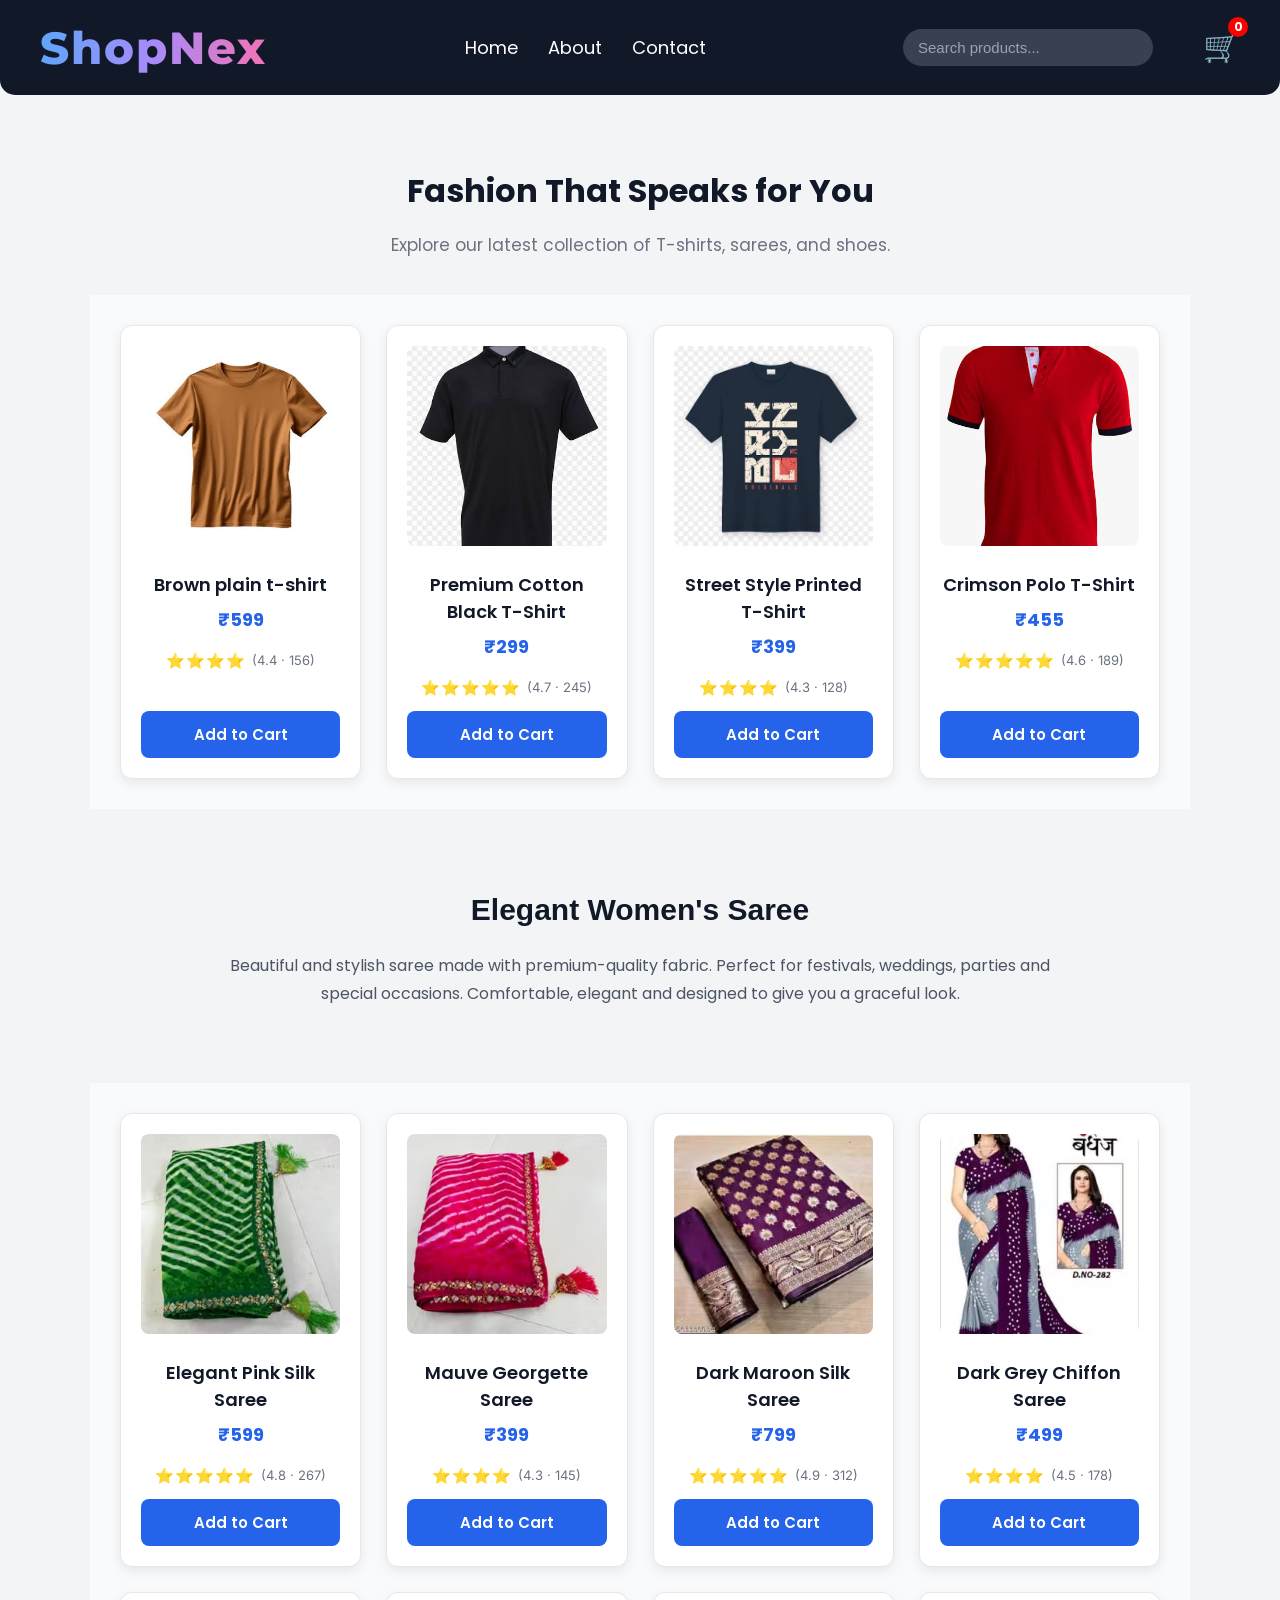
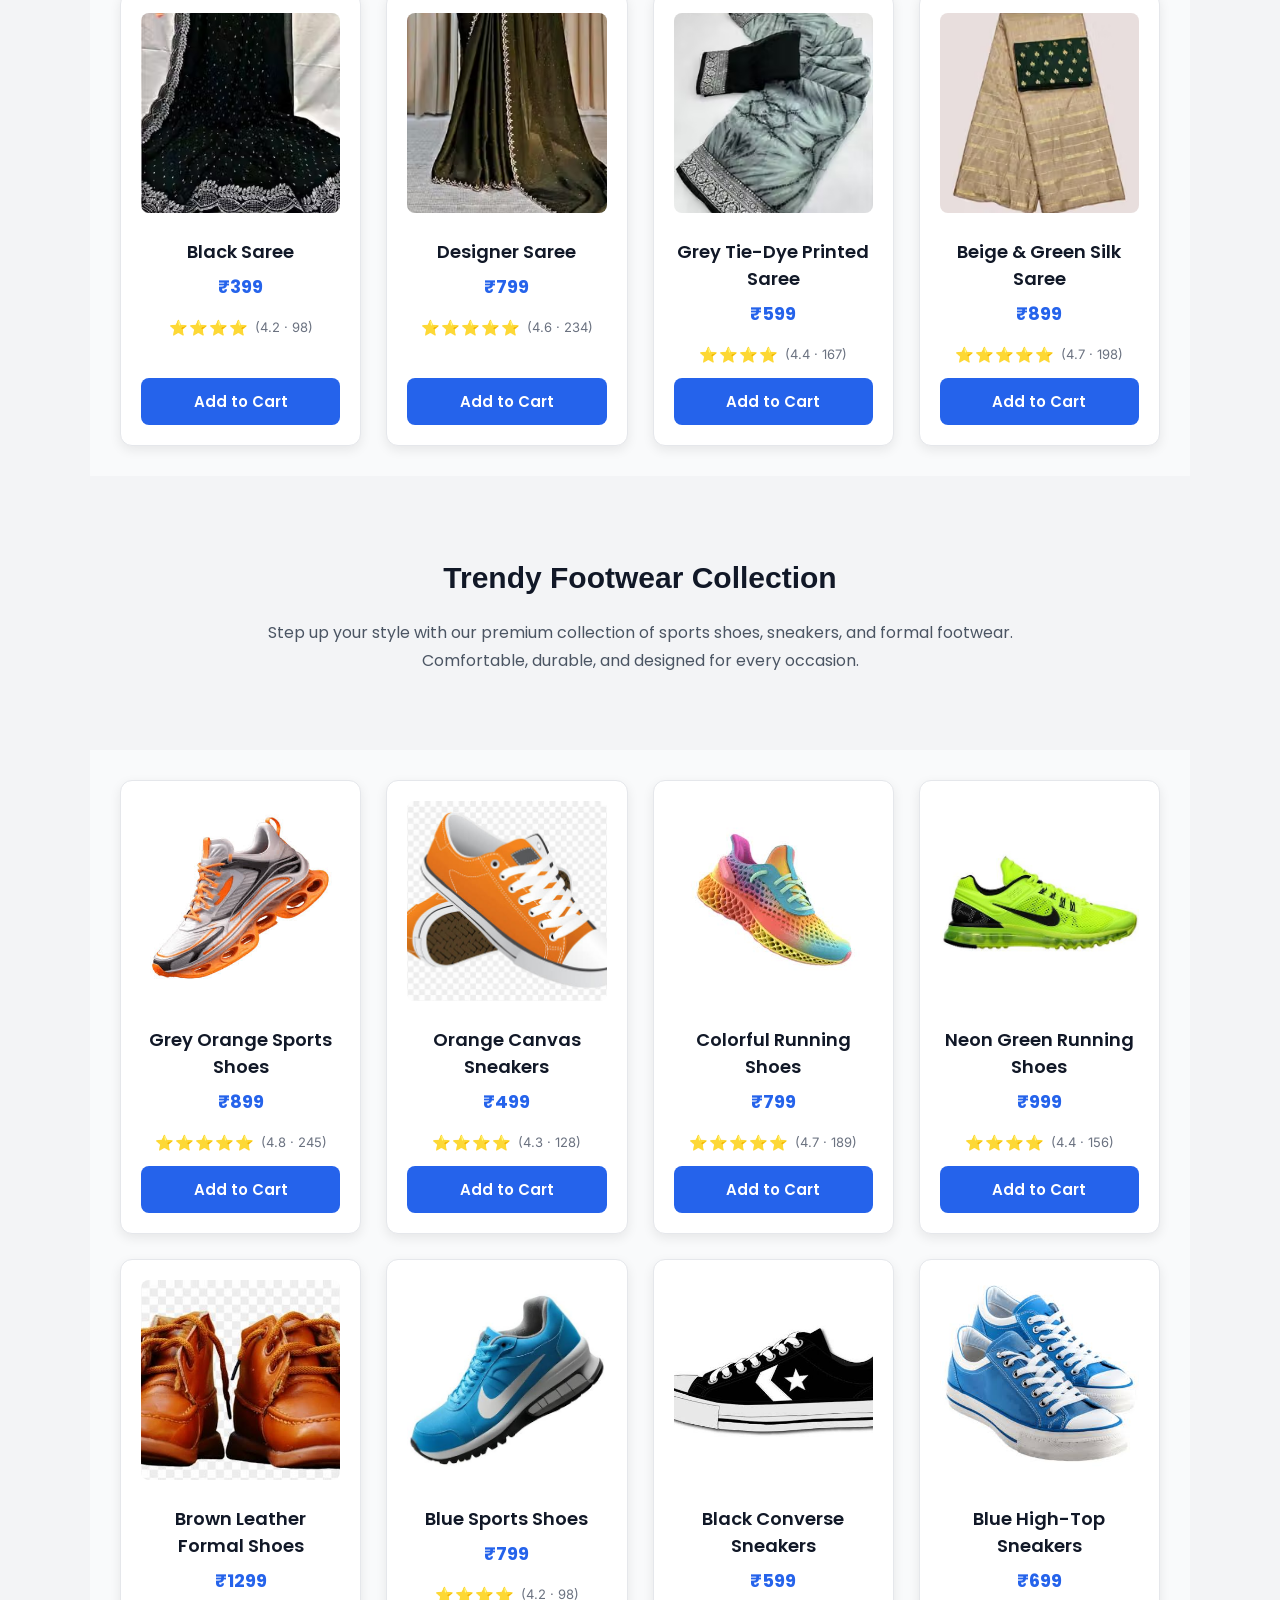
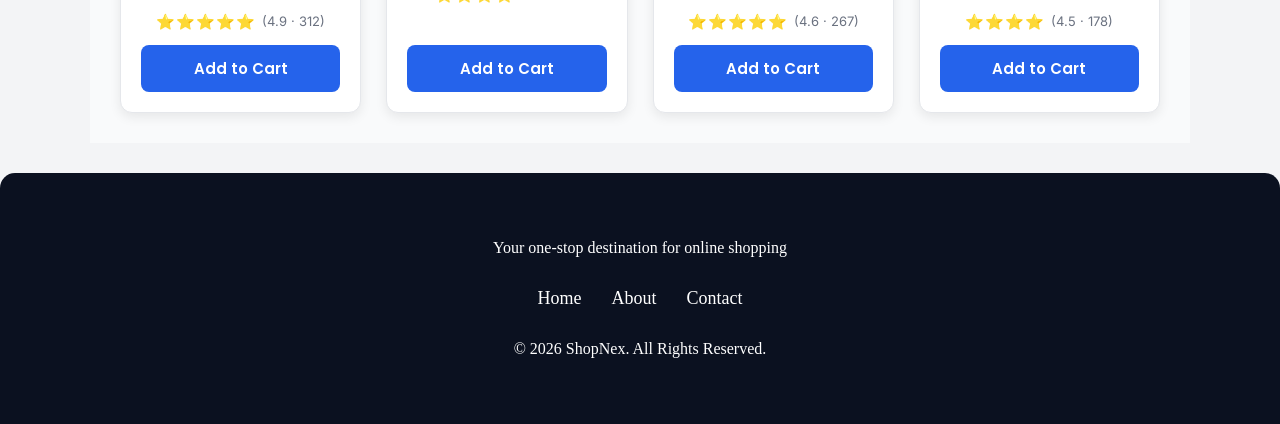
<file: index.html>
<!DOCTYPE html>
<html lang="en">

<head>
    <meta charset="UTF-8">
    <meta name="viewport" content="width=device-width, initial-scale=1.0">
    <title>ShopNex - Online Shopping</title>
    <link rel="stylesheet" href="css/css.css">
</head>

<body>

    <!-- Header -->
    <header>
        <h1 class="page-name">ShopNex</h1>
        <button class="menu-toggle" id="menu-toggle">☰</button>

        <nav id="nav-menu">
            <ul>
                <li><a href="index.html">Home</a></li>
                <li><a href="about.html">About</a></li>
                <li><a href="contact.html">Contact</a></li>
            </ul>
        </nav>

        <div class="search-bar">
            <input type="text" id="search-input" placeholder="Search products...">
        </div>

        <!-- Cart -->
        <div class="cart-box" id="cart-box">
            <h1 id="cart">🛒</h1>
            <span id="cart-count">0</span>
        </div>
    </header>


    <!-- Welcome Section -->
    <section class="welcome">
     <h2>Fashion That Speaks for You</h2>
     <p>Explore our latest collection of T-shirts, sarees, and shoes.</p>
    </section>


    <!-- Products -->
    <section class="products">

        <div class="product-card">
            <img src="img/q (21).jpeg" alt="Close up of a brown plain cotton T-shirt laid flat on a neutral studio background with soft lighting">
            <h3>Brown plain t-shirt</h3>
            <p>₹599</p>
            <div class="rating">
                <span class="stars">⭐⭐⭐⭐</span>
                <span class="review-count">(4.4 · 156)</span>
            </div>
            <button class="add-cart" data-id="p1" data-name="Brown Plain T-Shirt" data-price="599">Add to Cart</button>
        </div>

        <div class="product-card">
            <img src="img/q (17).jpeg" alt="Close up of a premium cotton black T-shirt with a clean minimal look on a plain background">
            <h3>Premium Cotton Black T-Shirt</h3>
            <p>₹299</p>
            <div class="rating">
                <span class="stars">⭐⭐⭐⭐⭐</span>
                <span class="review-count">(4.7 · 245)</span>
            </div>
            <button class="add-cart" data-id="p2" data-name="Premium Cotton Black T-Shirt" data-price="299">Add to Cart</button>
        </div>

        <div class="product-card">
            <img src="img/q (18).jpeg" alt="Close up of a gray street style printed T-shirt displayed on a neutral studio background">
            <h3>Street Style Printed T-Shirt</h3>
            <p>₹399</p>
            <div class="rating">
                <span class="stars">⭐⭐⭐⭐</span>
                <span class="review-count">(4.3 · 128)</span>
            </div>
            <button class="add-cart" data-id="p3" data-name="Street Style Printed T-Shirt" data-price="399">Add to Cart</button>
        </div>

        <div class="product-card">
            <img src="img/q (19).jpeg" alt="Close up of a crimson polo T-shirt on a plain background with a tailored polished look">
            <h3>Crimson Polo T-Shirt</h3>
            <p>₹455</p>
            <div class="rating">
                <span class="stars">⭐⭐⭐⭐⭐</span>
                <span class="review-count">(4.6 · 189)</span>
            </div>
            <button class="add-cart" data-id="p4" data-name="Crimson Polo T-Shirt" data-price="455">Add to Cart</button>
        </div>

    </section>

    <!-- Saree Section -->
    <section class="detail">
        <h2 class="elegant">Elegant Women's Saree</h2>
        <p class="description">
            Beautiful and stylish saree made with premium-quality fabric.
            Perfect for festivals, weddings, parties and special occasions.
            Comfortable, elegant and designed to give you a graceful look.
        </p>
    </section>


    <!-- More Products -->
    <section class="products">

        <div class="product-card">
            <img src="img2/wtcz6_512.avif" alt="Close up of an elegant pink silk saree draped softly on a neutral studio background">
            <h3>Elegant Pink Silk Saree</h3>
            <p>₹599</p>
            <div class="rating">
                <span class="stars">⭐⭐⭐⭐⭐</span>
                <span class="review-count">(4.8 · 267)</span>
            </div>
            <button class="add-cart" data-id="p5" data-name="Elegant Pink Silk Saree" data-price="599">Add to Cart</button>
        </div>

        <div class="product-card">
            <img src="img2/jrz1d_512.avif" alt="Close up of a mauve georgette saree with flowing fabric shown against a simple studio backdrop">
            <h3>Mauve Georgette Saree</h3>
            <p>₹399</p>
            <div class="rating">
                <span class="stars">⭐⭐⭐⭐</span>
                <span class="review-count">(4.3 · 145)</span>
            </div>
            <button class="add-cart" data-id="p7" data-name="Mauve Georgette Saree" data-price="399">Add to Cart</button>
        </div>

        <div class="product-card">
            <img src="img2/lwfoa_512.avif" alt="Close up of a dark maroon silk saree with rich fabric texture on a plain background">
            <h3>Dark Maroon Silk Saree</h3>
            <p>₹799</p>
            <div class="rating">
                <span class="stars">⭐⭐⭐⭐⭐</span>
                <span class="review-count">(4.9 · 312)</span>
            </div>
            <button class="add-cart" data-id="p8" data-name="Dark Maroon Silk Saree" data-price="799">Add to Cart</button>
        </div>

        <div class="product-card">
            <img src="img2/mpz9y_512.avif" alt="Close up of a dark grey chiffon saree with soft folds and a minimalist studio setting">
            <h3>Dark Grey Chiffon Saree</h3>
            <p>₹499</p>
            <div class="rating">
                <span class="stars">⭐⭐⭐⭐</span>
                <span class="review-count">(4.5 · 178)</span>
            </div>
            <button class="add-cart" data-id="p9" data-name="Dark Grey Chiffon Saree" data-price="499">Add to Cart</button>
        </div>

        <div class="product-card">
            <img src="img2/oz3iu_512.avif" alt="Close up of a black saree with smooth fabric folds displayed on a plain background">
            <h3>Black Saree</h3>
            <p>₹399</p>
            <div class="rating">
                <span class="stars">⭐⭐⭐⭐</span>
                <span class="review-count">(4.2 · 98)</span>
            </div>
            <button class="add-cart" data-id="p10" data-name="Black Saree" data-price="399">Add to Cart</button>
        </div>

        <div class="product-card">
            <img src="img2/pvx9e_512.avif" alt="Close up of a designer saree with elegant draping and a refined fashion focused studio background">
            <h3>Designer Saree</h3>
            <p>₹799</p>
            <div class="rating">
                <span class="stars">⭐⭐⭐⭐⭐</span>
                <span class="review-count">(4.6 · 234)</span>
            </div>
            <button class="add-cart" data-id="p11" data-name="Designer Saree" data-price="799">Add to Cart</button>
        </div>
        
        <div class="product-card">
            <img src="img2/grey-tiedye-saree.avif" alt="Close up of a grey tie dye printed saree with colorful patterned fabric and a simple studio backdrop">
            <h3>Grey Tie-Dye Printed Saree</h3>
            <p>₹599</p>
            <div class="rating">
                <span class="stars">⭐⭐⭐⭐</span>
                <span class="review-count">(4.4 · 167)</span>
            </div>
            <button class="add-cart" data-id="p34" data-name="Grey Tie-Dye Printed Saree" data-price="599">Add to Cart</button>
        </div>
        
        <div class="product-card">
            <img src="img2/beige-green-silk-saree.avif" alt="Close up of a beige and green silk saree with soft shine and a neutral studio background">
            <h3>Beige & Green Silk Saree</h3>
            <p>₹899</p>
            <div class="rating">
                <span class="stars">⭐⭐⭐⭐⭐</span>
                <span class="review-count">(4.7 · 198)</span>
            </div>
            <button class="add-cart" data-id="p35" data-name="Beige & Green Silk Saree" data-price="899">Add to Cart</button>
        </div>
    </section>
    
    <!-- Shoes Section Title -->
<section class="detail">
    <h2 class="elegant">Trendy Footwear Collection</h2>
    <p class="description">
        Step up your style with our premium collection of sports shoes,
        sneakers, and formal footwear. Comfortable, durable, and designed
        for every occasion.
    </p>
</section>
    
<!-- Shoes Products -->
<section class="products">

    <div class="product-card">
        <img src="img/grey-orange-sports-shoes.jpeg" alt="Grey Orange Sports Shoes">
        <h3>Grey Orange Sports Shoes</h3>
        <p>₹899</p>
        <div class="rating">
            <span class="stars">⭐⭐⭐⭐⭐</span>
            <span class="review-count">(4.8 · 245)</span>
        </div>
        <button class="add-cart" data-id="p12" data-name="Grey Orange Sports Shoes" data-price="899">
            Add to Cart
        </button>
    </div>

    <div class="product-card">
        <img src="img/orange-canvas-sneakers.jpeg" alt="Close up of orange canvas sneakers with a casual look and simple studio setting">
        <h3>Orange Canvas Sneakers</h3>
        <p>₹499</p>
        <div class="rating">
            <span class="stars">⭐⭐⭐⭐</span>
            <span class="review-count">(4.3 · 128)</span>
        </div>
        <button class="add-cart" data-id="p13" data-name="Orange Canvas Sneakers" data-price="499">
            Add to Cart
        </button>
    </div>

    <div class="product-card">
        <img src="img/colorful-running-shoes.jpeg" alt="Close up of colorful running shoes with bright accents on a plain background">
        <h3>Colorful Running Shoes</h3>
        <p>₹799</p>
        <div class="rating">
            <span class="stars">⭐⭐⭐⭐⭐</span>
            <span class="review-count">(4.7 · 189)</span>
        </div>
        <button class="add-cart" data-id="p14" data-name="Colorful Running Shoes" data-price="799">
            Add to Cart
        </button>
    </div>

    <div class="product-card">
        <img src="img/neon-green-running-shoes.jpeg" alt="Close up of neon green running shoes with a modern athletic design against a clean background">
        <h3>Neon Green Running Shoes</h3>
        <p>₹999</p>
        <div class="rating">
            <span class="stars">⭐⭐⭐⭐</span>
            <span class="review-count">(4.4 · 156)</span>
        </div>
        <button class="add-cart" data-id="p15" data-name="Neon Green Running Shoes" data-price="999">
            Add to Cart
        </button>
    </div>

    <div class="product-card">
        <img src="img/brown-leather-formal-shoes.jpeg" alt="Close up of brown leather formal shoes with polished styling on a neutral studio background">
        <h3>Brown Leather Formal Shoes</h3>
        <p>₹1299</p>
        <div class="rating">
            <span class="stars">⭐⭐⭐⭐⭐</span>
            <span class="review-count">(4.9 · 312)</span>
        </div>
        <button class="add-cart" data-id="p16" data-name="Brown Leather Formal Shoes" data-price="1299">
            Add to Cart
        </button>
    </div>

    <div class="product-card">
        <img src="img/blue-sports-shoes.jpeg" alt="Close up of blue sports shoes with a sporty silhouette displayed on a plain background">
        <h3>Blue Sports Shoes</h3>
        <p>₹799</p>
        <div class="rating">
            <span class="stars">⭐⭐⭐⭐</span>
            <span class="review-count">(4.2 · 98)</span>
        </div>
        <button class="add-cart" data-id="p17" data-name="Blue Sports Shoes" data-price="799">
            Add to Cart
        </button>
    </div>

    <div class="product-card">
        <img src="img/black-converse-sneakers.jpeg" alt="Close up of black converse sneakers with a classic casual style on a simple studio backdrop">
        <h3>Black Converse Sneakers</h3>
        <p>₹599</p>
        <div class="rating">
            <span class="stars">⭐⭐⭐⭐⭐</span>
            <span class="review-count">(4.6 · 267)</span>
        </div>
        <button class="add-cart" data-id="p18" data-name="Black Converse Sneakers" data-price="599">
            Add to Cart
        </button>
    </div>

    <div class="product-card">
        <img src="img/blue-high-top-sneakers.jpeg" alt="Close up of blue high top sneakers with a trendy silhouette on a neutral studio background">
        <h3>Blue High-Top Sneakers</h3>
        <p>₹699</p>
        <div class="rating">
            <span class="stars">⭐⭐⭐⭐</span>
            <span class="review-count">(4.5 · 178)</span>
        </div>
        <button class="add-cart" data-id="p20" data-name="Blue High-Top Sneakers" data-price="699">
            Add to Cart
        </button>
    </div>

</section>


    <!-- Footer -->
    <footer>
        <p>Your one-stop destination for online shopping</p>
        <div class="footer-links">
            <a href="index.html" class="h">Home</a>
            <a href="about.html" class="h">About</a>
            <a href="contact.html" class="h">Contact</a>
        </div>
        <p>© 2026 ShopNex. All Rights Reserved.</p>
    </footer>

    <script src="js/js.js"></script>

</body>

</html>
</file>
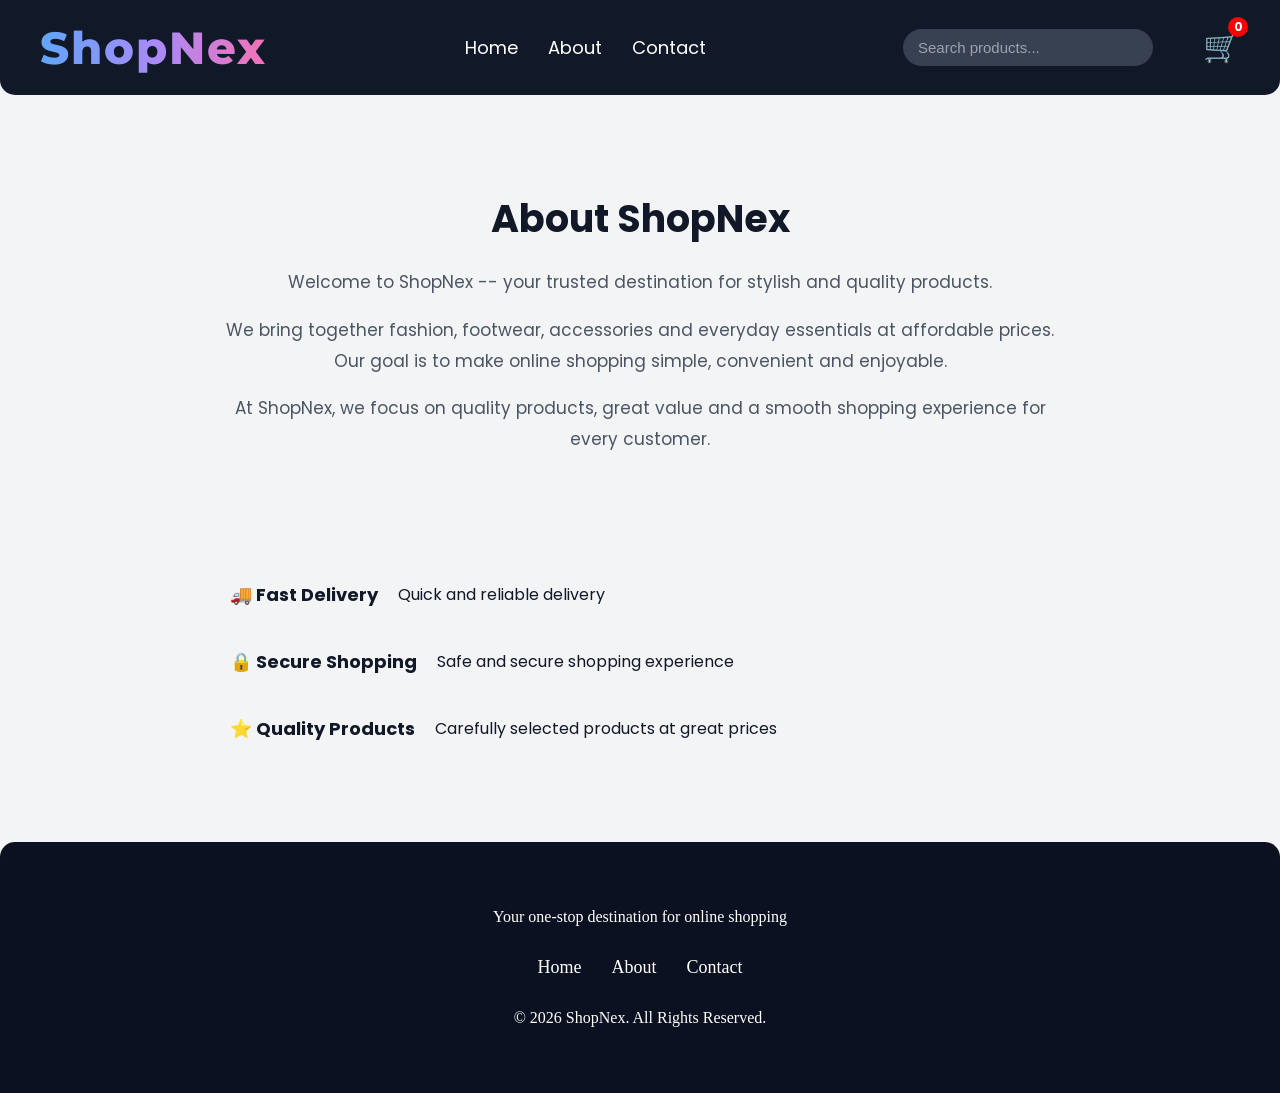
<file: about.html>
<!DOCTYPE html>
<html lang="en">

<head>
    <meta charset="UTF-8">
    <meta name="viewport" content="width=device-width, initial-scale=1.0">
    <title>About - ShopNex</title>
    <link rel="stylesheet" href="css/css.css">
</head>

<body>

      <!-- Header -->
    <header>
        <h1 class="page-name">ShopNex</h1>
        <button class="menu-toggle" id="menu-toggle">☰</button>

        <nav id="nav-menu">
            <ul>
                <li><a href="index.html">Home</a></li>
                <li><a href="about.html">About</a></li>
                <li><a href="contact.html">Contact</a></li>
            </ul>
        </nav>
        <div class="search-bar">
            <input type="text" id="search-input" placeholder="Search products...">
        </div>
        
        <!-- Cart  -->

        <div class="cart-box" id="cart-box">
            <h1 id="cart">🛒</h1>
            <span id="cart-count">0</span>

        </div>
    </header>


    <!-- About -->
    <div class="about-container">
        <h1>About ShopNex</h1>
        <p>
            Welcome to ShopNex -- your trusted
            destination for stylish and quality
            products.
        </p>
        <p>
            We bring together fashion, footwear,
            accessories and everyday essentials
            at affordable prices.
            Our goal is to make online shopping
            simple, convenient and enjoyable.
        </p>
        <p>
            At ShopNex, we focus on quality products,
            great value and a smooth shopping
            experience for every customer.
        </p>
    </div>


        <!-- Features -->
    <div class="features">
        
        <div class="feature-item">
            <h4>🚚 Fast Delivery</h4>
            <p>Quick and reliable delivery</p>
        </div>

        <div class="feature-item">
            <h4>🔒 Secure Shopping</h4>
            <p>Safe and secure shopping experience</p>
        </div>

        <div class="feature-item">
            <h4>⭐ Quality Products</h4>
            <p>Carefully selected products at great prices</p>
        </div>

    </div>


    <!-- Footer -->
    <footer>
        <p>Your one-stop destination for online shopping</p>
        <div class="footer-links">
            <a href="index.html" class="h">Home</a>
            <a href="about.html" class="h">About</a>
            <a href="contact.html" class="h">Contact</a>
        </div>
        <p>© 2026 ShopNex. All Rights Reserved.</p>
    </footer>

    <script src="js/js.js"></script>

</body>
</html>
</file>
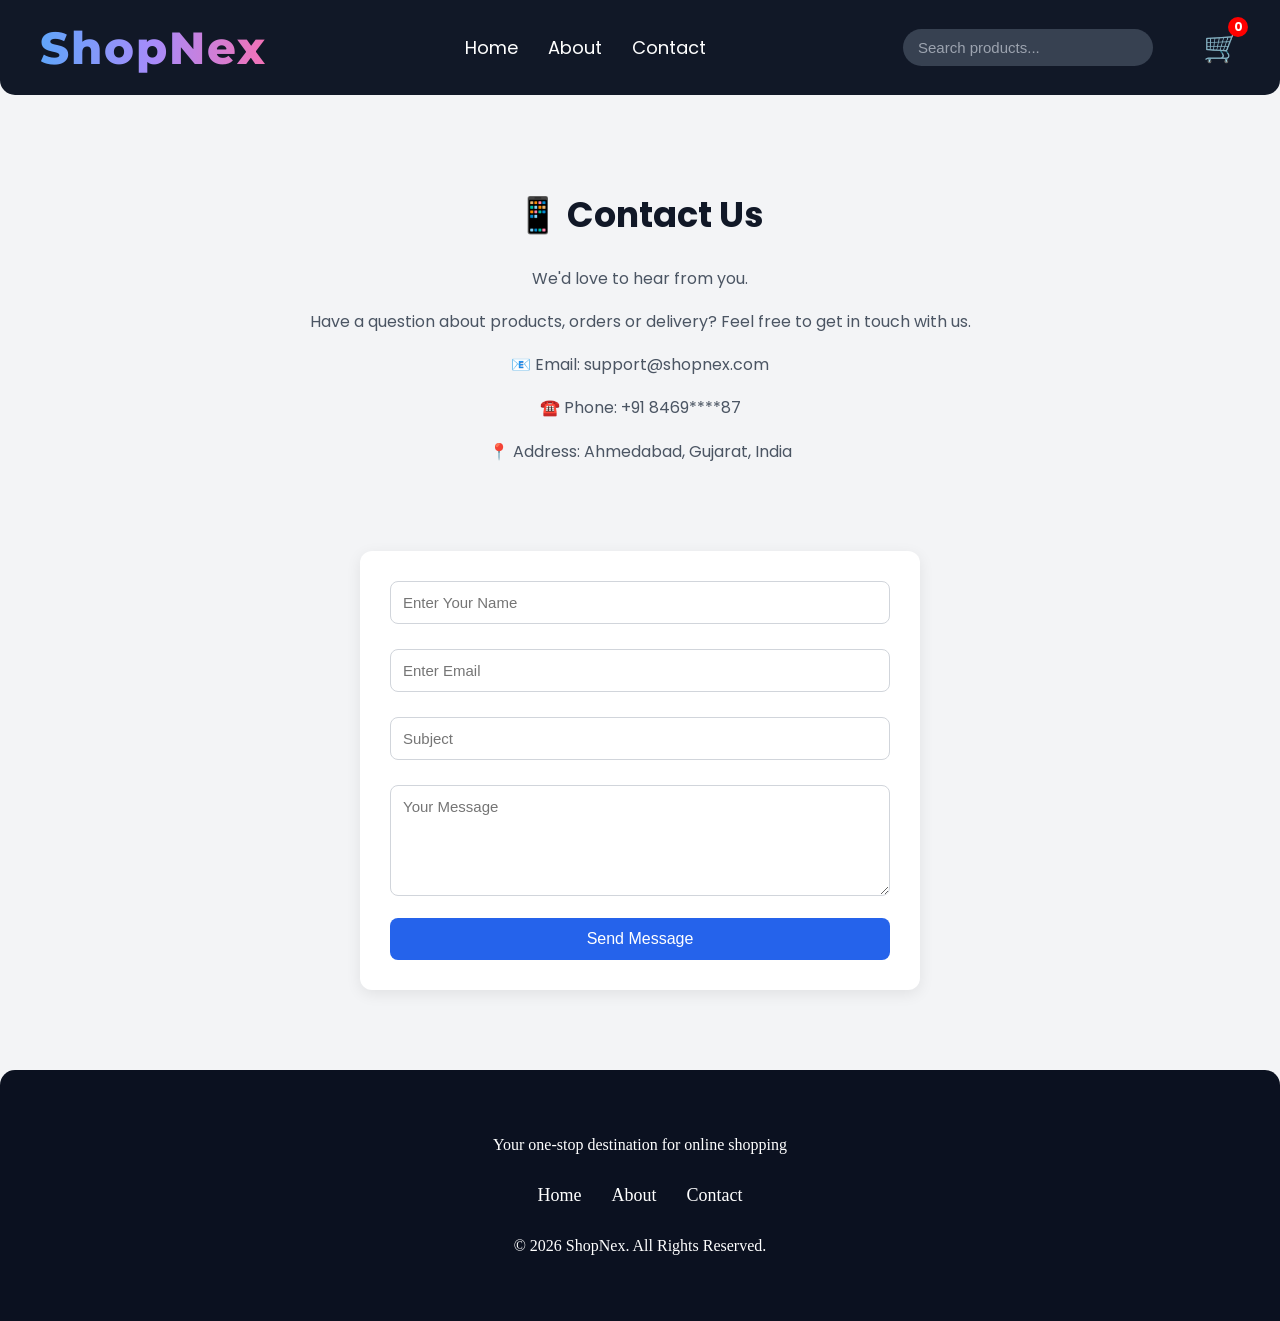
<file: contact.html>
<!DOCTYPE html>
<html lang="en">

<head>
    <meta charset="UTF-8">
    <meta name="viewport" content="width=device-width, initial-scale=1.0">
    <title>Contact - ShopNex</title>
    <link rel="stylesheet" href="css/css.css">
</head>

<body>

      <!-- Header -->
    <header>
        <h1 class="page-name">ShopNex</h1>
        <button class="menu-toggle" id="menu-toggle">☰</button>

        <nav id="nav-menu">
            <ul>
                <li><a href="index.html">Home</a></li>
                <li><a href="about.html">About</a></li>
                <li><a href="contact.html">Contact</a></li>
            </ul>
        </nav>
        <div class="search-bar">
            <input type="text" id="search-input" placeholder="Search products...">
        </div>
        
        <!-- Cart  -->

        <div class="cart-box" id="cart-box">
            <h1 id="cart">🛒</h1>
            <span id="cart-count">0</span>

        </div>
    </header>


    <!-- Contact Information -->
    <div class="contact-det">
        <h1>📱 Contact Us</h1>
        <p>We'd love to hear from you.</p>
        <p>Have a question about products, orders or delivery? Feel free to get in touch with us.</p>
        <p>📧 Email: support@shopnex.com</p>
        <p>☎️ Phone: +91 8469****87</p>
        <p>📍 Address: Ahmedabad, Gujarat, India</p>
    </div>


    <!-- Contact Form -->
    <div class="form-container">
        <div class="for">
            <form id="contact-form">
                <input type="text" placeholder="Enter Your Name" required>
                <br><br>
                <input type="email" placeholder="Enter Email" required>
                <br><br>
                <input type="text" placeholder="Subject" required>
                <br><br>
                <textarea placeholder="Your Message" rows="5" required></textarea>
                <button type="submit">Send Message</button>
            </form>
        </div>
    </div>


    <!-- Footer -->
    <footer>
        <p>Your one-stop destination for online shopping</p>
        <div class="footer-links">
            <a href="index.html" class="h">Home</a>
            <a href="about.html" class="h">About</a>
            <a href="contact.html" class="h">Contact</a>
        </div>
        <p>© 2026 ShopNex. All Rights Reserved.</p>
    </footer>

    <script src="js/js.js"></script>

</body>
</html>
</file>
<file: css/css.css>
@import url('https://fonts.googleapis.com/css2?family=Poppins:wght@400;500;600;700&family=Montserrat:wght@600;700;800&family=Inter:wght@400;500;600&display=swap');

* {
    box-sizing: border-box;
}

body {
    margin: 0;
    font-family: 'Poppins', Arial, sans-serif;
    background-color: #f3f4f6;
    color: #111827;
}


   /* HEADER */

header {
    display: flex;

    justify-content: space-between;

    align-items: center;

    background-color: #111827;

    padding: 20px 40px;

    border-radius: 0 0 15px 15px;

    position: sticky;

    top: 0;

    z-index: 1000;
}

.page-name {
    font-family: 'Montserrat', sans-serif;

    font-weight: 800;

    font-size: 45px;

    letter-spacing: 2px;

    margin: 0;

    background: linear-gradient(90deg, #60a5fa, #a78bfa, #f472b6);

    -webkit-background-clip: text;

    -webkit-text-fill-color: transparent;

    background-clip: text;
}


   /* NAVIGATION */

nav {
    margin-left: auto;
}

nav ul {
    display: flex;

    align-items: center;

    gap: 30px;

    margin: 0;
    padding: 0;
}

nav li {
    list-style: none;
}

nav a {
    text-decoration: none;

    color: white;

    font-size: 18px;

    transition: 0.3s;
}

nav a:hover {
    color: #60a5fa;
}


   /* CART ICON */

.cart-box {
    position: relative;

    display: inline-block;

    cursor: pointer;

    user-select: none;

    margin-left: 30px;
}

#cart {
    margin: 0;

    font-size: 30px;

    transition: 0.2s;
}

.cart-box:hover #cart {
    transform: scale(1.1);
}

#cart-count {
    position: absolute;

    top: -8px;
    right: -8px;

    background-color: red;

    color: white;

    width: 20px;
    height: 20px;

    border-radius: 50%;

    display: flex;

    align-items: center;
    justify-content: center;

    font-size: 12px;

    font-weight: bold;
}


   /* WELCOME */

.welcome {
    text-align: center;

    padding: 45px 20px 20px;
}

.welcome h2 {
    font-size: 32px;

    margin-bottom: 10px;
}

.welcome p {
    color: #6b7280;

    font-size: 17px;
}


   /* PRODUCTS */

.products {
    background-color: #f9fafb;

    display: grid;

    grid-template-columns: repeat(4, 1fr);

    gap: 25px;

    padding: 30px;

    max-width: 1100px;

    margin: auto;
}

.product-card {
    background-color: white;

    text-align: center;

    border: 1px solid #e5e7eb;

    padding: 20px;

    border-radius: 12px;

    box-shadow:
        0 4px 12px rgba(0, 0, 0, 0.08);

    transition: 0.3s;

    display: flex;

    flex-direction: column;

    min-width: 0;
}

.product-card:hover {
    transform: translateY(-5px);

    box-shadow:
        0 8px 20px rgba(0, 0, 0, 0.12);
}

.product-card img {
    width: 100%;

    height: 200px;

    object-fit: cover;

    border-radius: 8px;

    margin-bottom: 10px;
}

.product-card h3 {
    font-family: 'Poppins', sans-serif;

    font-weight: 600;

    margin: 15px 0 8px;

    font-size: 18px;

    color: #111827;

    min-height: 0%;
}

.product-card p {
    font-family: 'Poppins', sans-serif;

    font-size: 18px;

    font-weight: 700;

    color: #2563eb;

    margin: 0 0 8px 0;
}

.rating {
    display: flex;

    align-items: center;

    justify-content: center;

    gap: 6px;

    margin: 8px 0 12px 0;

    width: 100%;
}

.stars {
    color: #fbbf24;

    font-size: 15px;

    letter-spacing: 1px;
}

.review-count {
    font-family: 'Inter', sans-serif;

    font-size: 13px;

    color: #6b7280;
}


   /* ADD CART BUTTON */

.product-card button {
    margin-top: auto;

    background-color: #2563eb;

    color: white;

    border: none;

    padding: 12px 20px;

    border-radius: 8px;

    cursor: pointer;

    font-family: 'Poppins', sans-serif;

    font-weight: 600;

    font-size: 15px;

    transition: 0.3s;
}

.product-card button:hover {
    background-color: #1d4ed8;
}


   /* DETAIL */

.detail {
    max-width: 900px;

    margin: 30px auto;

    padding: 30px;

    text-align: center;
}

.elegant {
    font-family:
        'Franklin Gothic Medium',
        Arial,
        sans-serif;

    font-size: 30px;
}

.description {
    color: #4b5563;

    line-height: 1.7;

    text-align: center;
}


   /* CART POPUP */

.cart-popup {
    position: fixed;

    top: 90px;

    right: 30px;

    width: 500px;

    max-width: calc(100% - 40px);

    max-height: 80vh;

    overflow-y: auto;

    background-color: white;

    color: #111827;

    padding: 20px;

    border-radius: 15px;

    box-shadow:
        0 10px 35px rgba(0, 0, 0, 0.25);

    z-index: 9999;

    animation: cartOpen 0.2s ease;
}

@keyframes cartOpen {

    from {
        opacity: 0;
        transform: translateY(-10px);
    }

    to {
        opacity: 1;
        transform: translateY(0);
    }
}


/* Cart Header */

.cart-header {
    display: flex;

    justify-content: space-between;

    align-items: center;

    border-bottom: 1px solid #e5e7eb;

    padding-bottom: 12px;

    margin-bottom: 10px;
}

.cart-header h2 {
    margin: 0;

    font-size: 24px;
}

#close-cart {
    background: none;

    border: none;

    font-size: 30px;

    line-height: 1;

    cursor: pointer;

    color: #111827;
}

#close-cart:hover {
    color: red;
}


/* Cart Item */

.cart-item {
    display: flex;

    justify-content: space-between;

    align-items: center;

    gap: 10px;

    padding: 15px 0;

    border-bottom: 1px solid #e5e7eb;
}

.cart-item h3 {
    margin: 0 0 5px;

    font-size: 17px;
}

.cart-item p {
    margin: 0;

    color: #2563eb;

    font-size: 14px;
}


/* Increase / Decrease Buttons */

.increase,
.decrease {
    width: 28px;

    height: 28px;

    background-color: #2563eb;

    color: white;

    border: none;

    border-radius: 6px;

    cursor: pointer;

    font-size: 16px;

    font-weight: bold;

    display: inline-flex;

    align-items: center;

    justify-content: center;
}

.increase:hover,
.decrease:hover {
    background-color: #1d4ed8;
}


/* Remove */

.remove-item {
    background-color: #dc2626;

    color: white;

    border: none;

    padding: 8px 10px;

    border-radius: 6px;

    cursor: pointer;

    flex-shrink: 0;
}

.remove-item:hover {
    background-color: #b91c1c;
}


/* Cart Total */

.cart-total {
    text-align: right;

    padding: 15px 0;
}

.cart-total h3 {
    margin: 0;

    font-size: 20px;
}


/* Clear Cart */

#clear-cart {
    width: 100%;

    background-color: #111827;

    color: white;

    border: none;

    padding: 12px;

    border-radius: 8px;

    cursor: pointer;

    font-size: 15px;
}

#clear-cart:hover {
    background-color: #374151;
}


/* Empty Cart */

.empty-cart {
    text-align: center;

    color: #6b7280;

    padding: 30px 10px;
}


   /* ABOUT PAGE */

.about-container {
    max-width: 900px;

    margin: 50px auto;

    padding: 20px;

    text-align: center;
}

.about-container h1 {
    font-size: 38px;

    margin-bottom: 20px;
}

.about-container p {
    color: #4b5563;

    line-height: 1.8;

    font-size: 17px;
}

.features {
    max-width: 900px;

    margin: 30px auto 60px;

    padding: 20px;

    text-align: center;


}

.feature-item{
    
    display: flex;
    
    align-items: center;


}

.features h4 {
    font-size: 18px;

    margin: 20px;
}


   /* CONTACT PAGE */

.contact-det {
    max-width: 800px;

    margin: 50px auto 20px;

    padding: 20px;

    text-align: center;
}

.contact-det h1 {
    font-size: 35px;
}

.contact-det p {
    color: #4b5563;

    line-height: 1.7;
}


.form-container {
    max-width: 600px;

    margin: 30px auto 60px;

    padding: 20px;
}

.for form {
    background-color: white;

    padding: 30px;

    border-radius: 12px;

    box-shadow:
        0 4px 15px rgba(0, 0, 0, 0.08);
}

.for input,
.for textarea {
    width: 100%;

    padding: 12px;

    border: 1px solid #d1d5db;

    border-radius: 8px;

    font-family: Arial, sans-serif;

    font-size: 15px;

    outline: none;
}

.for input:focus,
.for textarea:focus {
    border-color: #2563eb;
}

.for textarea {
    resize: vertical;

    margin-bottom: 15px;
}

.for form button {
    width: 100%;

    background-color: #2563eb;

    color: white;

    border: none;

    padding: 12px;

    border-radius: 8px;

    cursor: pointer;

    font-size: 16px;
}

.for form button:hover {
    background-color: #1d4ed8;
}


   /* FOOTER */

footer {
    font-family:
        'Times New Roman',
        Times,
        serif;

    display: grid;

    gap: 15px;

    background-color: #0b1120;

    color: white;

    padding: 50px 20px;

    margin-top: 30px;

    text-align: center;

    border-radius: 15px 15px 0 0;
}

.footer-links {
    display: flex;

    justify-content: center;

    gap: 30px;
}

.h {
    color: white;

    text-decoration: none;

    font-size: 18px;
}

.h:hover {
    color: #60a5fa;
}


   /* TABLET */

@media (max-width: 900px) {

    .products {
        grid-template-columns: repeat(2, 1fr);
    }

    header {
        padding: 20px;
    }

}


   /* SEARCH BAR */

.search-bar {
    margin-left: auto;

    margin-right: 20px;
}

.search-bar input {
    width: 250px;

    padding: 10px 15px;

    border: none;

    border-radius: 25px;

    font-size: 15px;

    outline: none;

    background-color: #374151;

    color: white;
}

.search-bar input::placeholder {
    color: #9ca3af;
}

.search-bar input:focus {
    background-color: #1f2937;

    border: 1px solid #60a5fa;
}


   /* MOBILE MENU TOGGLE BUTTON */

.menu-toggle {
    display: none;

    background: none;

    border: none;

    color: white;

    font-size: 30px;

    cursor: pointer;
}

.theme-toggle {
    background: none;

    border: none;

    color: white;

    font-size: 24px;

    cursor: pointer;

    margin-left: 15px;
}


   /* MOBILE STYLES */

@media (max-width: 768px) {
    header {
        flex-wrap: wrap;

        padding: 15px;
    }

    .menu-toggle {
        display: block;

        order: 2;
    }

    .cart-box {
        order: 3;
    }

    .page-name {
        order: 1;
    }

    .search-bar {
        order: 4;

        width: 100%;

        margin: 15px 0 0 0;
    }

    .search-bar input {
        width: 100%;
    }

    nav {
        display: none;

        width: 100%;

        margin-left: 0;

        margin-top: 15px;

        order: 5;
    }

    nav.active {
        display: block;
    }

    nav ul {
        flex-direction: column;

        align-items: flex-start;

        gap: 15px;
    }
}


   /* MOBILE */

@media (max-width: 600px) {

    body {
        overflow-x: hidden;
    }

    header {
        flex-direction: row;

        flex-wrap: wrap;

        gap: 10px;

        padding: 12px 15px;

        justify-content: space-between;

        align-items: center;
    }

    .page-name {
        font-size: 26px;

        order: 1;

        letter-spacing: 1px;
    }

    .menu-toggle {
        order: 2;

        display: block;

        font-size: 26px;
    }

    .theme-toggle {
        order: 3;

        font-size: 20px;

        margin-left: 5px;
    }

    .cart-box {
        order: 4;

        margin-left: 10px;
    }

    #cart {
        font-size: 24px;
    }

    #cart-count {
        width: 18px;

        height: 18px;

        font-size: 11px;

        top: -6px;

        right: -6px;
    }

    .search-bar {
        order: 5;

        width: 100%;

        margin: 10px 0 0 0;
    }

    .search-bar input {
        width: 100%;

        font-size: 14px;
    }

    nav {
        order: 6;

        margin-left: 0;
    }

    nav ul {
        gap: 15px;
    }

    nav a {
        font-size: 15px;
    }

    .products {
        grid-template-columns: 1fr;

        padding: 15px;

        gap: 15px;
    }

    .product-card img {
        width: 100%;

        height: 200px;
    }

    .product-card h3 {
        font-size: 16px;

        min-height: auto;
    }

    .product-card p {
        font-size: 16px;
    }

    .product-card button {
        padding: 10px 16px;

        font-size: 14px;
    }

    .rating {
        flex-wrap: wrap;
    }

    .stars {
        font-size: 14px;
    }

    .review-count {
        font-size: 12px;
    }

    .detail {
        padding: 15px;
    }

    .elegant {
        font-size: 22px;
    }

    .description {
        font-size: 14px;
    }

    .welcome h2 {
        font-size: 22px;
    }

    .welcome p {
        font-size: 14px;
    }

    .about-container h1,
    .contact-det h1 {
        font-size: 26px;
    }

    .about-container p,
    .contact-det p {
        font-size: 15px;
    }

    .for form {
        padding: 20px;
    }

    .for input,
    .for textarea {
        font-size: 14px;
    }

    footer {
        padding: 30px 15px;
    }

    .footer-links {
        flex-direction: column;

        gap: 10px;
    }

    .cart-popup {
        top: 10px;

        left: 10px;

        right: 10px;

        width: auto;

        max-width: none;

        max-height: 90vh;

        padding: 15px;
    }

    .cart-item {
        flex-direction: column;

        align-items: flex-start;

        gap: 10px;

        padding: 12px 0;
    }

    .cart-item > div:first-child {
        width: 100%;
    }

    .cart-item > div:last-child {
        width: 100%;

        display: flex;

        justify-content: flex-start;

        align-items: center;

        gap: 8px;

        flex-wrap: wrap;
    }

    .cart-item h3 {
        font-size: 14px;

        word-break: break-word;
    }

    .cart-item p {
        font-size: 12px;
    }

    .increase,
    .decrease {
        width: 30px;

        height: 30px;

        font-size: 16px;
    }

    .remove-item {
        padding: 8px 12px;

        font-size: 12px;
    }

    .cart-header h2 {
        font-size: 20px;
    }

    .cart-total h3 {
        font-size: 18px;
    }

    #clear-cart {
        font-size: 14px;

        padding: 10px;
    }

    .toast {
        bottom: 20px;

        left: 15px;

        right: 15px;

        text-align: center;

        font-size: 14px;

        padding: 12px 16px;
    }

}

.toast {
    position: fixed;

    bottom: 30px;

    background-color: #16a34a;

    color: white;

    padding: 14px 22px;

    border-radius: 10px;

    font-family: 'Poppins', sans-serif;

    font-weight: 600;

    font-size: 15px;

    box-shadow: 0 8px 25px rgba(0, 0, 0, 0.2);

    z-index: 99999;

    animation: toastIn 0.3s ease;
}

@keyframes toastIn {
    from {
        opacity: 0;

        transform: translateY(20px);
    }

    to {
        opacity: 1;

        transform: translateY(0);
    }
}
</file>
